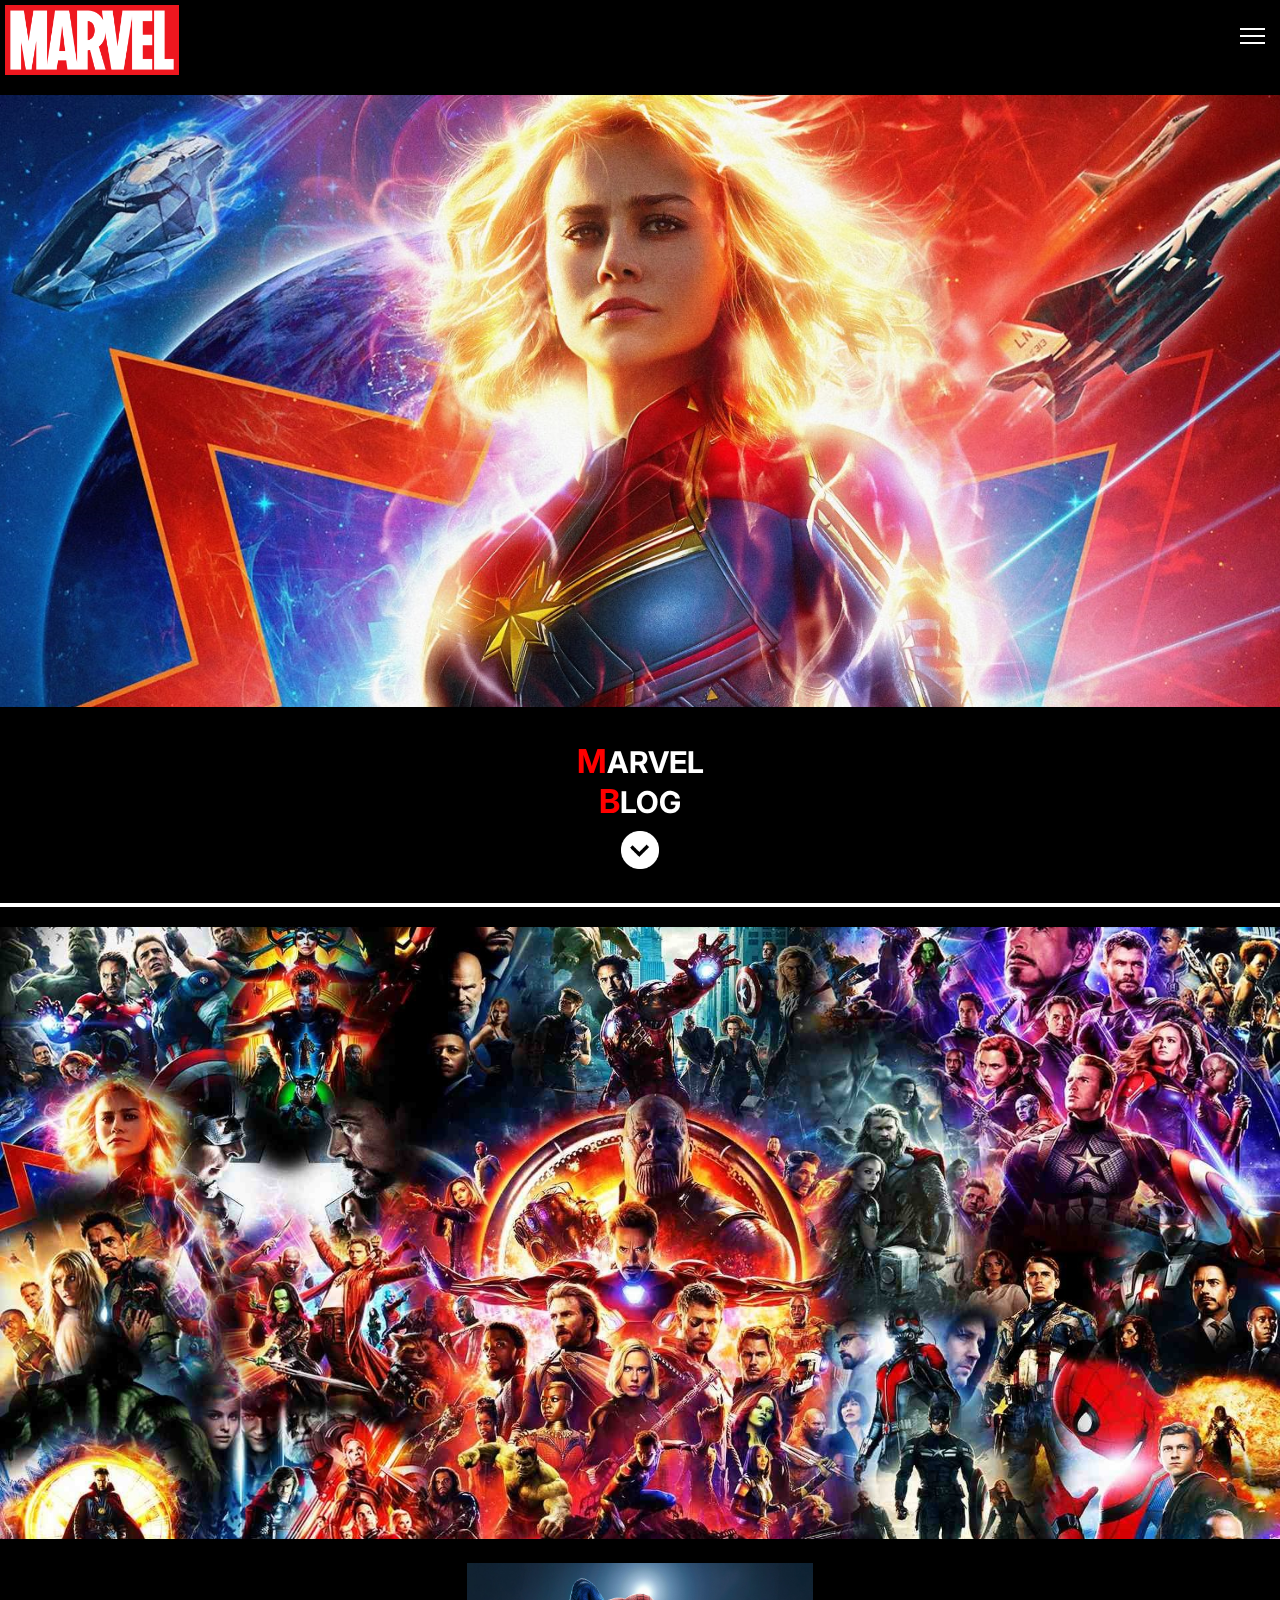
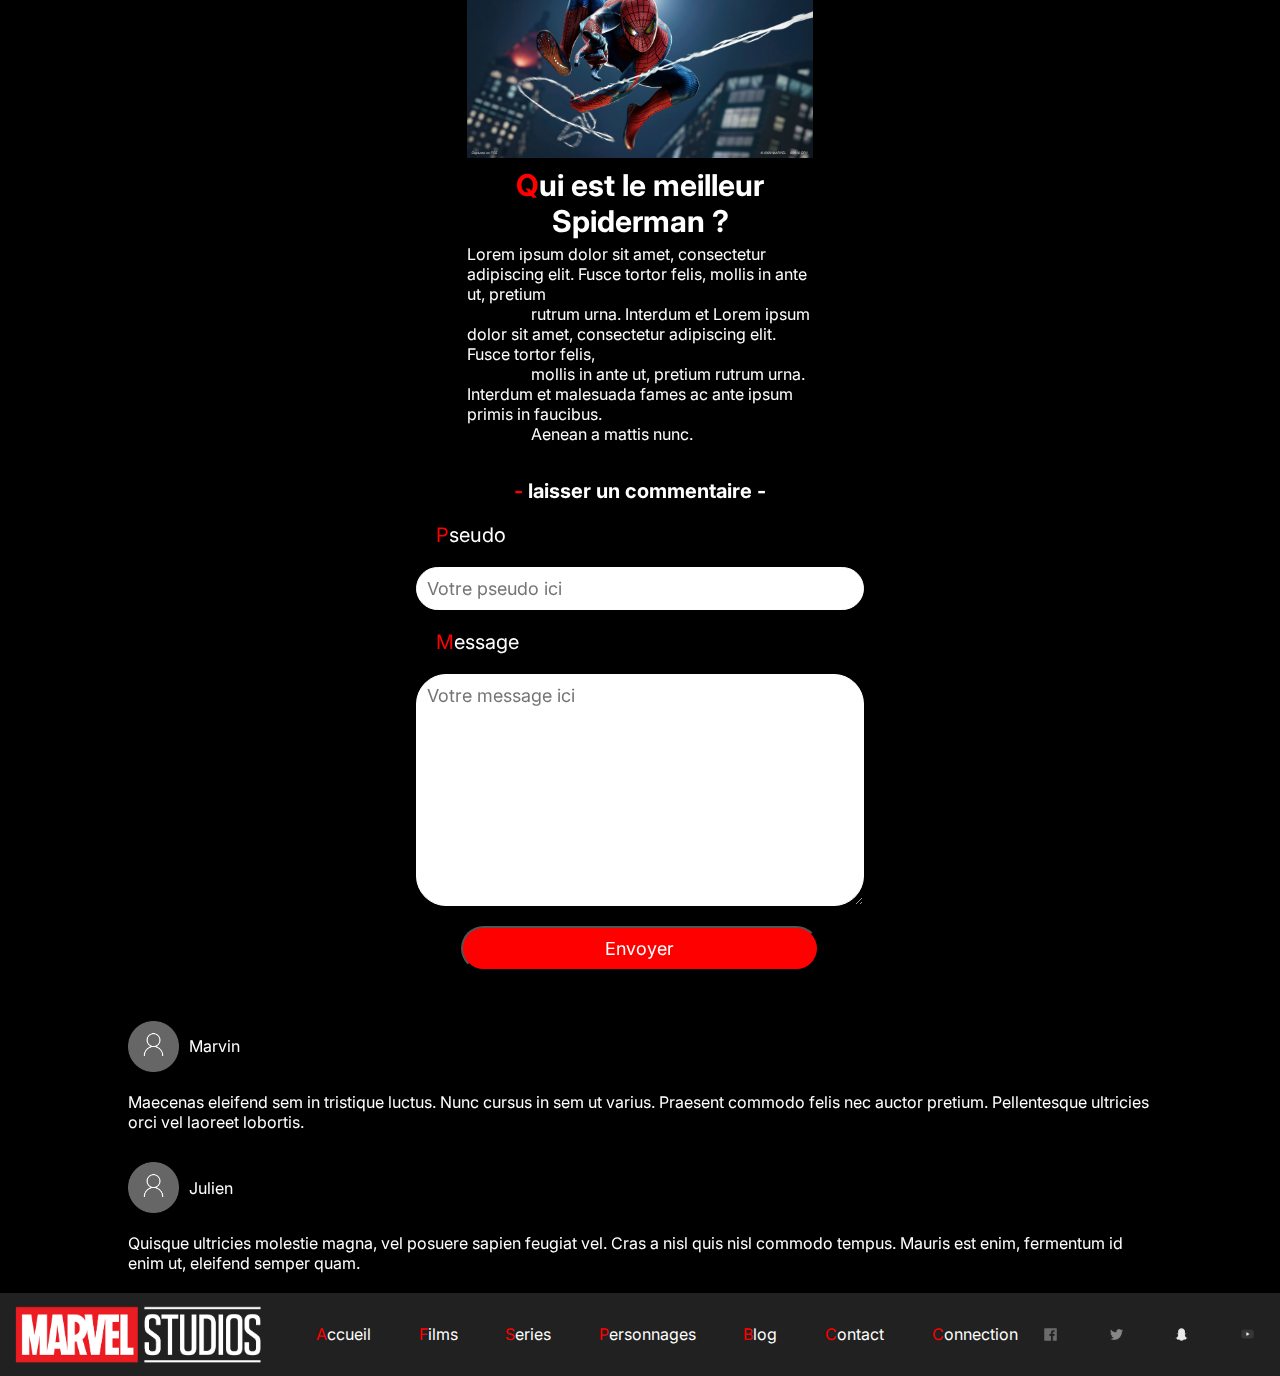
<file: PAGES/blog.html>
<!DOCTYPE html>
<html lang="fr">

<head>
    <meta charset="UTF-8">
    <meta http-equiv="X-UA-Compatible" content="IE=edge">
    <meta name="viewport" content="width=device-width, initial-scale=1.0">
    <link rel="preconnect" href="https://fonts.googleapis.com">
    <link rel="preconnect" href="https://fonts.gstatic.com" crossorigin>
    <link href="https://fonts.googleapis.com/css2?family=Inter&display=swap" rel="stylesheet">
    <link rel="stylesheet" href="../CSS/style.css">
    <title>MARVEL CINEMATIC UNIVERSE - Blog</title>
    <link rel="icon" type="image/png" href="../IMG/marvelico.png" />
</head>

<body>
    <header class="header">
        <div class="logo">
            <img class="logoImg" src="../IMG/Marvel_Logo.png" alt="logo marvel">
        </div>
        <nav class="navhaut">
            <a id="link" href="../index.html"><span id="burger"></span></a>
            <ul class="ulhaut">
                <li><a href="../index.html">Accueil</a></li>
                <li><a href="./films.html">Films</a></li>
                <li><a href="./series.html">Series</a></li>
                <li><a href="./personnages.html">Personnages</a></li>
                <li><a href="./blog.html">Blog</a></li>
                <li><a href="./contact.html">Contact</a></li>
                <li><a href="./connection.html">Connection</a></li>
            </ul>
        </nav>
    </header>
    <section class="section">
        <img class="img" src="../IMG/blog.jpg" alt="Marvel blog image">
        <h1>
            <span id="titre">MARVEL</span>
            <span id="titre">BLOG</span>

        </h1>
        <div class="bouton">
            <a href="#blog"><img class="btn" src="../IMG/btn.png" alt="Bouton push"></a>
        </div>
    </section>
    <section>
        <hr>
        <img class="img" src="../IMG/blog2.jpg" alt="Marvel blog image 2">
        <div id="personnages" class="film">
            <img id="blog" class="imgperso" src="../IMG/spiderman.jpg">
            <h3 class="h2">Qui est le meilleur Spiderman ?</h3>
            <p>Lorem ipsum dolor sit amet, consectetur adipiscing elit. Fusce tortor felis, mollis in ante ut, pretium
                rutrum urna. Interdum et Lorem ipsum dolor sit amet, consectetur adipiscing elit. Fusce tortor felis,
                mollis in ante ut, pretium rutrum urna. Interdum et malesuada fames ac ante ipsum primis in faucibus.
                Aenean a mattis nunc.
            </p>
        </div>
        <div class="bloc-commentaire">
            <h4>- laisser un commentaire -</h4>
            <label>Pseudo</label>
            <input type="text" name="login" placeholder="Votre pseudo ici">
            <label>Message</label>
            <textarea name="message" id="text" cols="30" rows="10" placeholder="Votre message ici"></textarea>
            <button type="submit">Envoyer</button>
        </div>
        <div class="message">
            <div class="login">
                <img class="utilisateur" src="../IMG/utilisateur.png" alt="utilisateur">
                <p>Marvin</p>
            </div>
            <div>
                <p class="commentaire">Maecenas eleifend sem in tristique luctus. Nunc cursus in sem ut varius. Praesent
                    commodo felis nec auctor pretium. Pellentesque ultricies orci vel laoreet lobortis.</p>
            </div>
            <div class="login">
                <img class="utilisateur" src="../IMG/utilisateur.png" alt="utilisateur">
                <p>Julien</p>
            </div>
            <div>
                <p class="commentaire">Quisque ultricies molestie magna, vel posuere sapien feugiat vel. Cras a nisl quis nisl commodo tempus. Mauris est enim, fermentum id enim ut, eleifend semper quam.</p>
            </div>
    </section>
    <footer>
        <img class="imgfooter" src="../IMG/Logo-Marvel.png" alt="logo marvel footer">
        <img class="wolverine" src="../IMG/griffe2.png" alt="griffe wolverine">
        <ul>
            <li><a href="../index.html">Accueil</a></li>
            <li><a href="./films.html">Films</a></li>
            <li><a href="./series.html">Series</a></li>
            <li><a href="./personnages.html">Personnages</a></li>
            <li><a href="./blog.html">Blog</a></li>
            <li><a href="./contact.html">Contact</a></li>
            <li><a href="./connection.html">Connection</a></li>
        </ul>
        </nav>
        <div class="sociaux">
            <img class="icoSociaux" src="../IMG/facebook.png" alt="logo facebook">
            <img class="icoSociaux" src="../IMG/twitter.png" alt="logo facebook">
            <img class="icoSociaux" src="../IMG/snapchat.png" alt="logo facebook">
            <img class="icoSociaux" src="../IMG/youtube.png" alt="logo facebook">
        </div>
    </footer>
    <script src="../JS/script.js"></script>
</body>
</html>
</file>
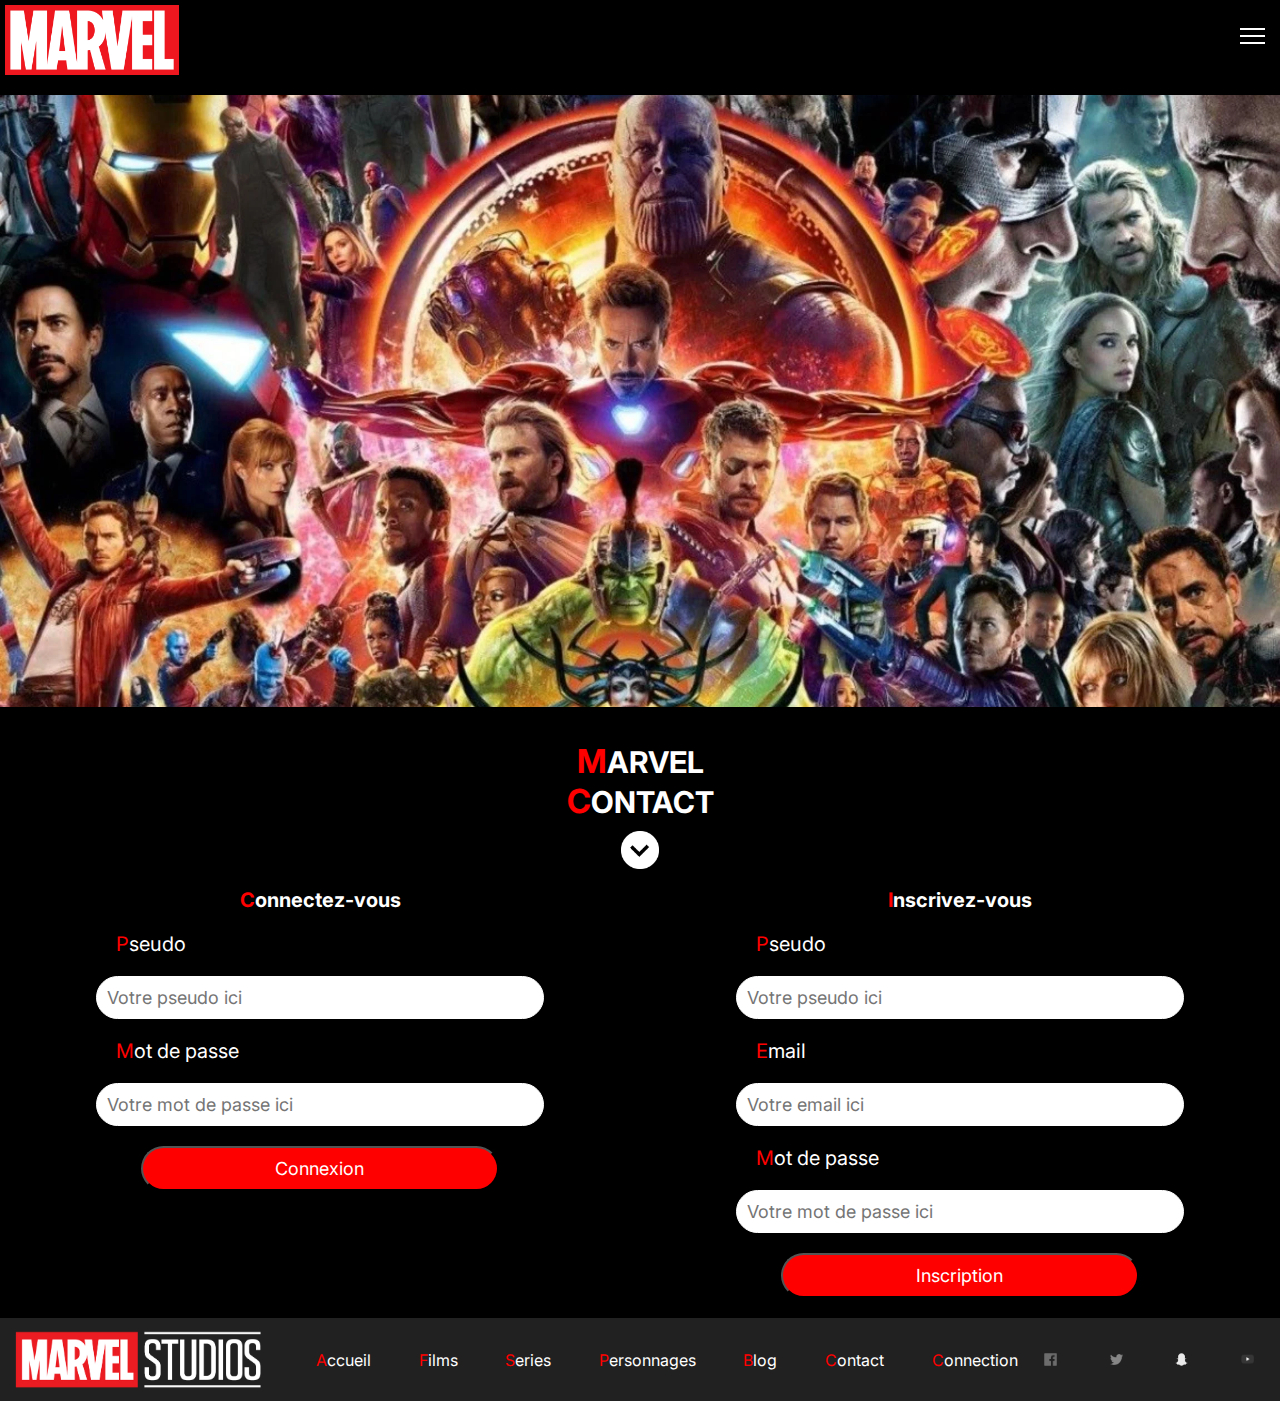
<file: PAGES/connection.html>
<!DOCTYPE html>
<html lang="fr">

<head>
    <meta charset="UTF-8">
    <meta http-equiv="X-UA-Compatible" content="IE=edge">
    <meta name="viewport" content="width=device-width, initial-scale=1.0">
    <link rel="preconnect" href="https://fonts.googleapis.com">
    <link rel="preconnect" href="https://fonts.gstatic.com" crossorigin>
    <link href="https://fonts.googleapis.com/css2?family=Inter&display=swap" rel="stylesheet">
    <link rel="stylesheet" href="../CSS/style.css">
    <title>MARVEL CINEMATIC UNIVERSE - Connection</title>
    <link rel="icon" type="image/png" href="../IMG/marvelico.png" />
</head>

<body>
    <header class="header">
        <div class="logo">
            <img class="logoImg" src="../IMG/Marvel_Logo.png" alt="logo marvel">
        </div>
        <nav class="navhaut">
            <a id="link" href="#"><span id="burger"></span></a>
            <ul class="ulhaut">
                <li><a href="../index.html">Accueil</a></li>
                <li><a href="./films.html">Films</a></li>
                <li><a href="./series.html">Series</a></li>
                <li><a href="./personnages.html">Personnages</a></li>
                <li><a href="./blog.html">Blog</a></li>
                <li><a href="./contact.html">Contact</a></li>
                <li><a href="./connection.html">Connection</a></li>
            </ul>
        </nav>
    </header>
    <section class="section">
        <img class="img" src="../IMG/marvel-universe.jpg" alt="Marvel blog image">
        <h1>
            <span id="titre">MARVEL</span>
            <span id="titre">CONTACT</span>

        </h1>
        <div class="bouton">
            <a href="#connexion"><img class="btn" src="../IMG/btn.png" alt="Bouton push"></a>
        </div>
    </section>
    <section class="connexion">
        
        <div class="bloc-connexion">
            <h4>Connectez-vous </h4>
            <label>Pseudo</label>
            <input id="connexion" type="text" name="login" placeholder="Votre pseudo ici">
            <label>Mot de passe</label>
            <input id="mdp" type="password" name="password" placeholder="Votre mot de passe ici">
            <button type="submit">Connexion</button>
        </div>

       
        <div class="bloc-inscription">
            <h4>Inscrivez-vous </h4>
            <label>Pseudo</label>
            <input id="connexion" type="text" name="login" placeholder="Votre pseudo ici">
            <label>Email</label>
            <input id="connexion" type="email" name="email" placeholder="Votre email ici">
            <label>Mot de passe</label>
            <input id="mdp" type="password" name="password" placeholder="Votre mot de passe ici">
            <button type="submit">Inscription</button>
        </div>
    </section>
    <footer>
        <img class="imgfooter" src="../IMG/Logo-Marvel.png" alt="logo marvel footer">
        <img class="wolverine" src="../IMG/griffe2.png" alt="griffe wolverine">
        <ul>
            <li><a href="../index.html">Accueil</a></li>
            <li><a href="./films.html">Films</a></li>
            <li><a href="./series.html">Series</a></li>
            <li><a href="./personnages.html">Personnages</a></li>
            <li><a href="./blog.html">Blog</a></li>
            <li><a href="./contact.html">Contact</a></li>
            <li><a href="./connection.html">Connection</a></li>
        </ul>
        </nav>
        <div class="sociaux">
            <img class="icoSociaux" src="../IMG/facebook.png" alt="logo facebook">
            <img class="icoSociaux" src="../IMG/twitter.png" alt="logo facebook">
            <img class="icoSociaux" src="../IMG/snapchat.png" alt="logo facebook">
            <img class="icoSociaux" src="../IMG/youtube.png" alt="logo facebook">
        </div>
    </footer>
    <script src="../JS/script.js"></script>
</body>

</html>
</file>
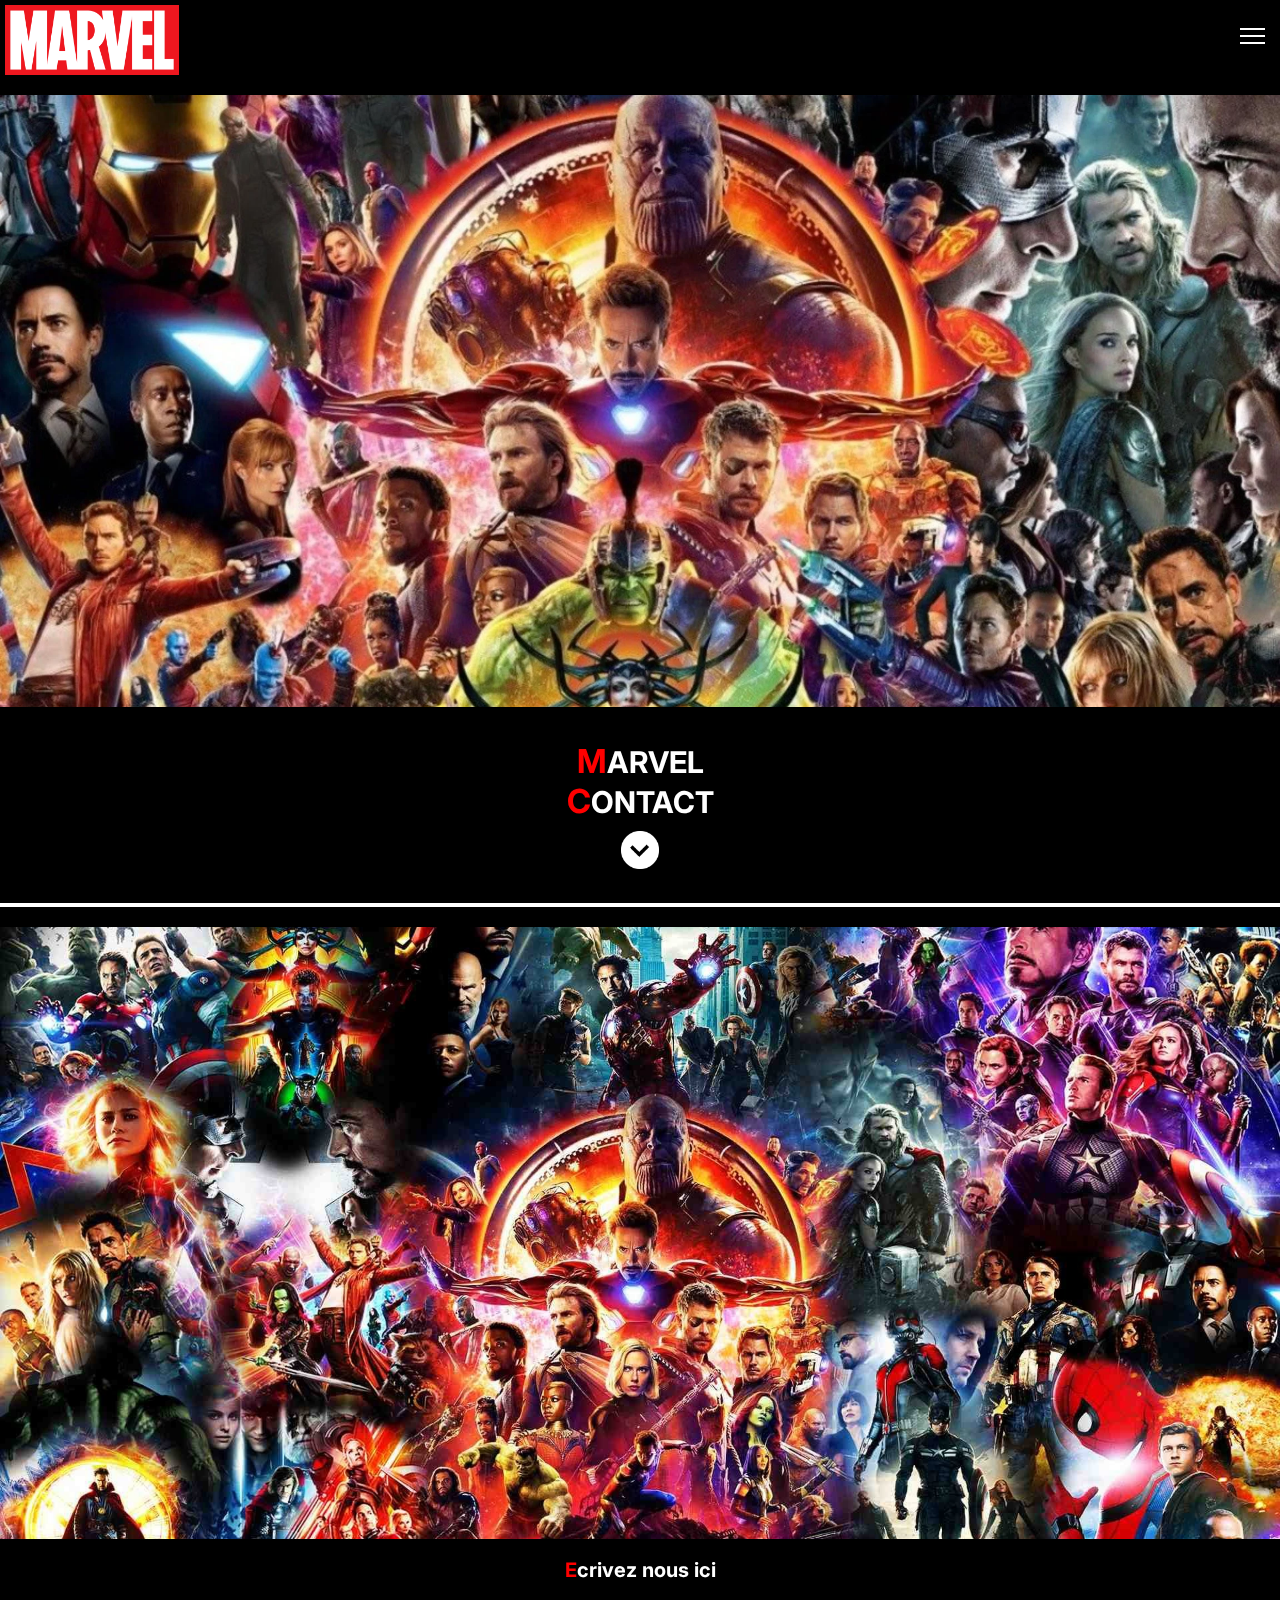
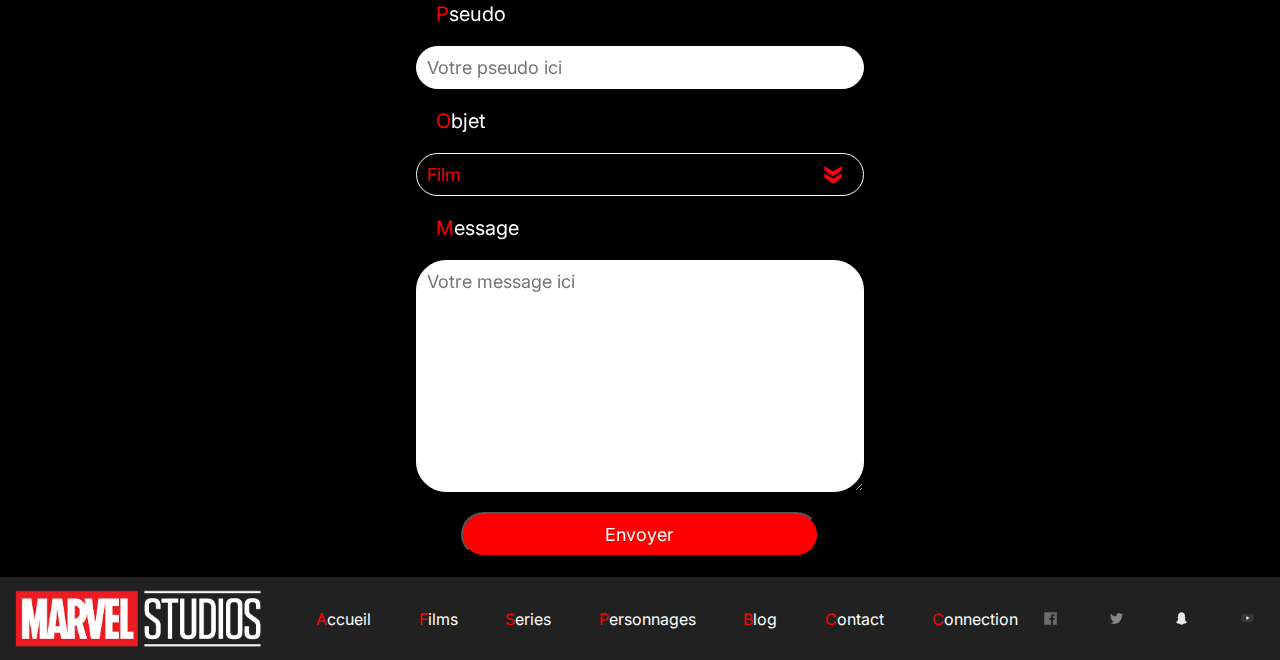
<file: PAGES/contact.html>
<!DOCTYPE html>
<html lang="fr">

<head>
    <meta charset="UTF-8">
    <meta http-equiv="X-UA-Compatible" content="IE=edge">
    <meta name="viewport" content="width=device-width, initial-scale=1.0">
    <link rel="preconnect" href="https://fonts.googleapis.com">
    <link rel="preconnect" href="https://fonts.gstatic.com" crossorigin>
    <link href="https://fonts.googleapis.com/css2?family=Inter&display=swap" rel="stylesheet">
    <link rel="stylesheet" href="../CSS/style.css">
    <title>MARVEL CINEMATIC UNIVERSE - Contact</title>
    <link rel="icon" type="image/png" href="../IMG/marvelico.png" />
</head>

<body>
    <header class="header">
        <div class="logo">
            <img class="logoImg" src="../IMG/Marvel_Logo.png" alt="logo marvel">
        </div>
        <nav class="navhaut">
            <a id="link" href="#"><span id="burger"></span></a>
            <ul class="ulhaut">
                <li><a href="../index.html">Accueil</a></li>
                <li><a href="./films.html">Films</a></li>
                <li><a href="./series.html">Series</a></li>
                <li><a href="./personnages.html">Personnages</a></li>
                <li><a href="./blog.html">Blog</a></li>
                <li><a href="./contact.html">Contact</a></li>
                <li><a href="./connection.html">Connection</a></li>
            </ul>
        </nav>
    </header>
    <section class="section">
        <img class="img" src="../IMG/marvel-universe.jpg" alt="Marvel blog image">
        <h1>
            <span id="titre">MARVEL</span>
            <span id="titre">CONTACT</span>

        </h1>
        <div class="bouton">
            <a href="#contact"><img class="btn" src="../IMG/btn.png" alt="Bouton push"></a>
        </div>
    </section>

<section>
        <hr>
        <img class="img" src="../IMG/blog2.jpg" alt="Marvel blog image 2">
    <div class="bloc-commentaire">
         <h4>Ecrivez nous ici</h4> 
        <label>Pseudo</label>        
        <input id="contact" type="text" name="login" placeholder="Votre pseudo ici">
        <label>Objet</label>        
        <select class="select_box"> <option valeur="film">Film</option>
        <option valeur="serie">Série</option>
        <option valeur="personnage">Personnage</option>
        <option valeur="autre">Autre</option>
        </select>
        <label>Message</label>
        <textarea name="message" id="text" cols="30" rows="10" placeholder="Votre message ici"></textarea>
        <button type="submit">Envoyer</button>
    </div>
</section>
<footer>
    <img class="imgfooter" src="../IMG/Logo-Marvel.png" alt="logo marvel footer">
    <img class="wolverine" src="../IMG/griffe2.png" alt="griffe wolverine">
    <ul>
        <li><a href="../index.html">Accueil</a></li>
        <li><a href="./films.html">Films</a></li>
        <li><a href="./series.html">Series</a></li>
        <li><a href="./personnages.html">Personnages</a></li>
        <li><a href="./blog.html">Blog</a></li>
        <li><a href="./contact.html">Contact</a></li>
        <li><a href="./connection.html">Connection</a></li>
    </ul>
    </nav>
    <div class="sociaux">
        <img class="icoSociaux" src="../IMG/facebook.png" alt="logo facebook">
        <img class="icoSociaux" src="../IMG/twitter.png" alt="logo facebook">
        <img class="icoSociaux" src="../IMG/snapchat.png" alt="logo facebook">
        <img class="icoSociaux" src="../IMG/youtube.png" alt="logo facebook">
    </div>
</footer>
<script src="../JS/script.js"></script>
</body>
</html>
</file>
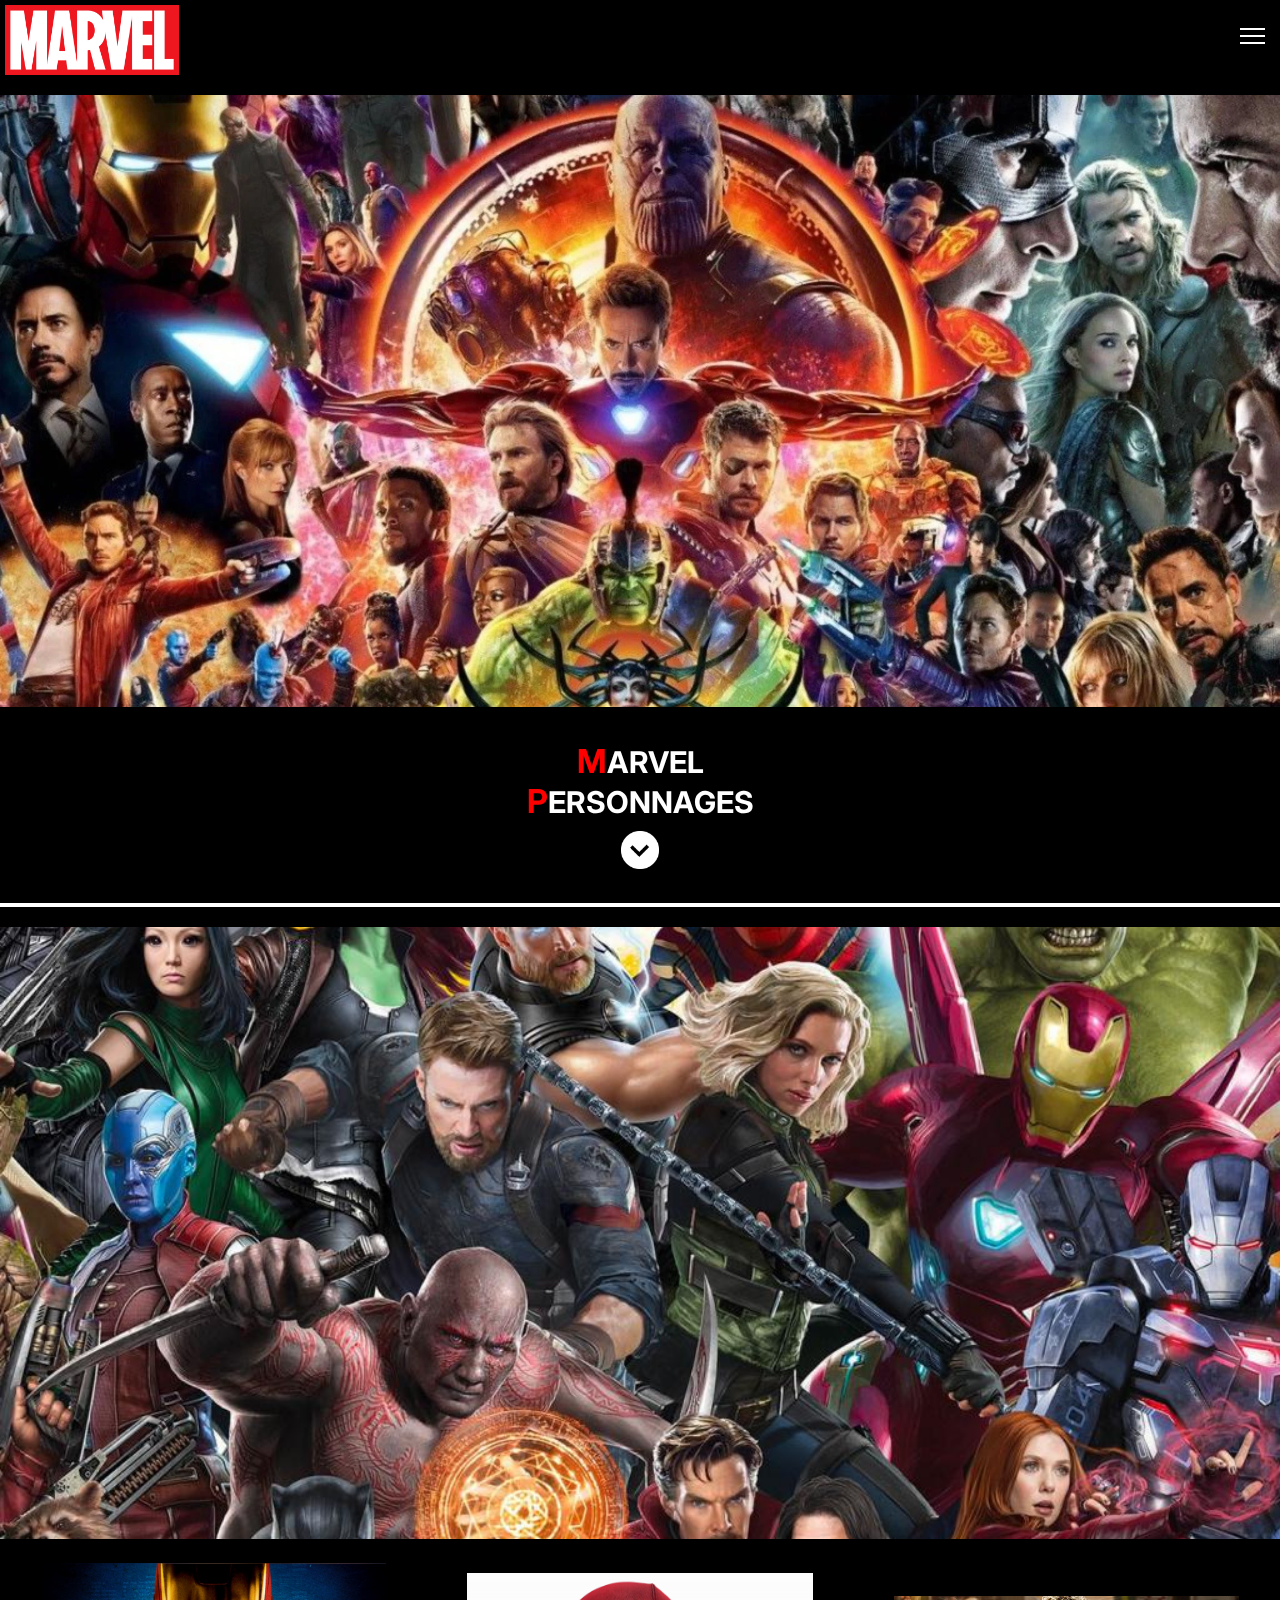
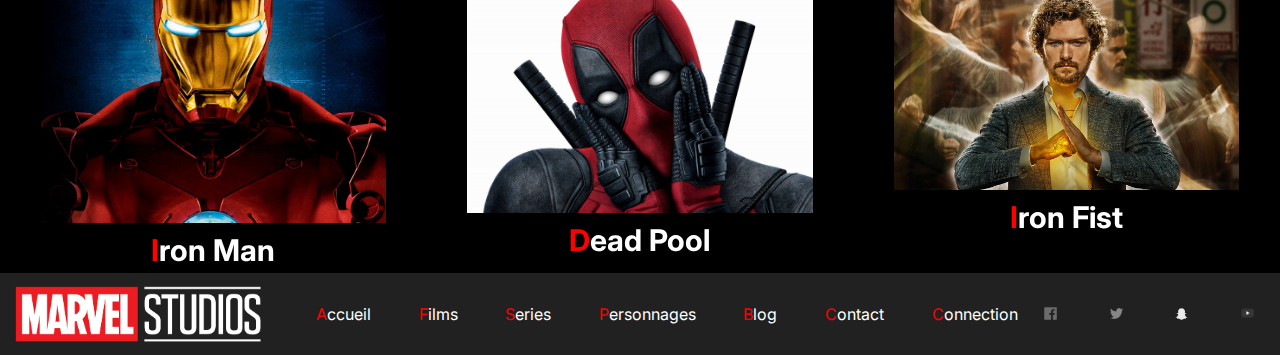
<file: PAGES/personnages.html>
<!DOCTYPE html>
<html lang="fr">

<head>
    <meta charset="UTF-8">
    <meta http-equiv="X-UA-Compatible" content="IE=edge">
    <meta name="viewport" content="width=device-width, initial-scale=1.0">
    <link rel="preconnect" href="https://fonts.googleapis.com">
    <link rel="preconnect" href="https://fonts.gstatic.com" crossorigin>
    <link href="https://fonts.googleapis.com/css2?family=Inter&display=swap" rel="stylesheet">
    <link rel="stylesheet" href="../CSS/style.css">
    <title>MARVEL CINEMATIC UNIVERSE - Personnages</title>
    <link rel="icon" type="image/png" href="../IMG/marvelico.png" />
</head>

<body>
    <header class="header">
        <div class="logo">
            <img class="logoImg" src="../IMG/Marvel_Logo.png" alt="logo marvel">
        </div>
        <nav class="navhaut">
            <a id="link" href="#"><span id="burger"></span></a>
            <ul class="ulhaut">
                <li><a href="../index.html">Accueil</a></li>
                <li><a href="./films.html">Films</a></li>
                <li><a href="./series.html">Series</a></li>
                <li><a href="./personnages.html">Personnages</a></li>
                <li><a href="./blog.html">Blog</a></li>
                <li><a href="./contact.html">Contact</a></li>
                <li><a href="./connection.html">Connection</a></li>
            </ul>
        </nav>
    </header>
    <section class="section">
        <img class="img" src="../IMG/marvel-universe.jpg" alt="image marvel">
        <h1>
            <span id="titre">MARVEL</span>
            <span id="titre">PERSONNAGES</span>

        </h1>
        <div class="bouton">
            <a href="#personnages"><img class="btn" src="../IMG/btn.png" alt="Bouton push"></a>
        </div>
    </section>
    <section>
        <hr>
        <img class="img" src="../IMG/personnages.jpg" alt="Iron Man">
        <div class="sectionFS">
        <div id="personnages" class="film">
            <img class="imgperso" src="../IMG/iron.jpg">
            <h3 class="h2">Iron Man</h3>
           
        </div>
        <div id="personnages" class="film">
            <img class="imgperso" src="../IMG/dead.jpg">
            <h3>Dead Pool
            </h3>
        </div>
        <div id="personnages" class="film">
            <img class="imgperso" src="../IMG/ironfist.jpg">
            <h3>Iron Fist
            </h3>
        </div>
    </div>
    </section>
    <footer>
        <img class="imgfooter" src="../IMG/Logo-Marvel.png" alt="logo marvel footer">
        <img class="wolverine" src="../IMG/griffe2.png" alt="griffe wolverine">
        <ul>
            <li><a href="../index.html">Accueil</a></li>
            <li><a href="./films.html">Films</a></li>
            <li><a href="./series.html">Series</a></li>
            <li><a href="./personnages.html">Personnages</a></li>
            <li><a href="./blog.html">Blog</a></li>
            <li><a href="./contact.html">Contact</a></li>
            <li><a href="./connection.html">Connection</a></li>
        </ul>
        </nav>
        <div class="sociaux">
            <img class="icoSociaux" src="../IMG/facebook.png" alt="logo facebook">
            <img class="icoSociaux" src="../IMG/twitter.png" alt="logo facebook">
            <img class="icoSociaux" src="../IMG/snapchat.png" alt="logo facebook">
            <img class="icoSociaux" src="../IMG/youtube.png" alt="logo facebook">
        </div>
    </footer>
    <script src="../JS/script.js"></script>
</body>
</html>
</file>
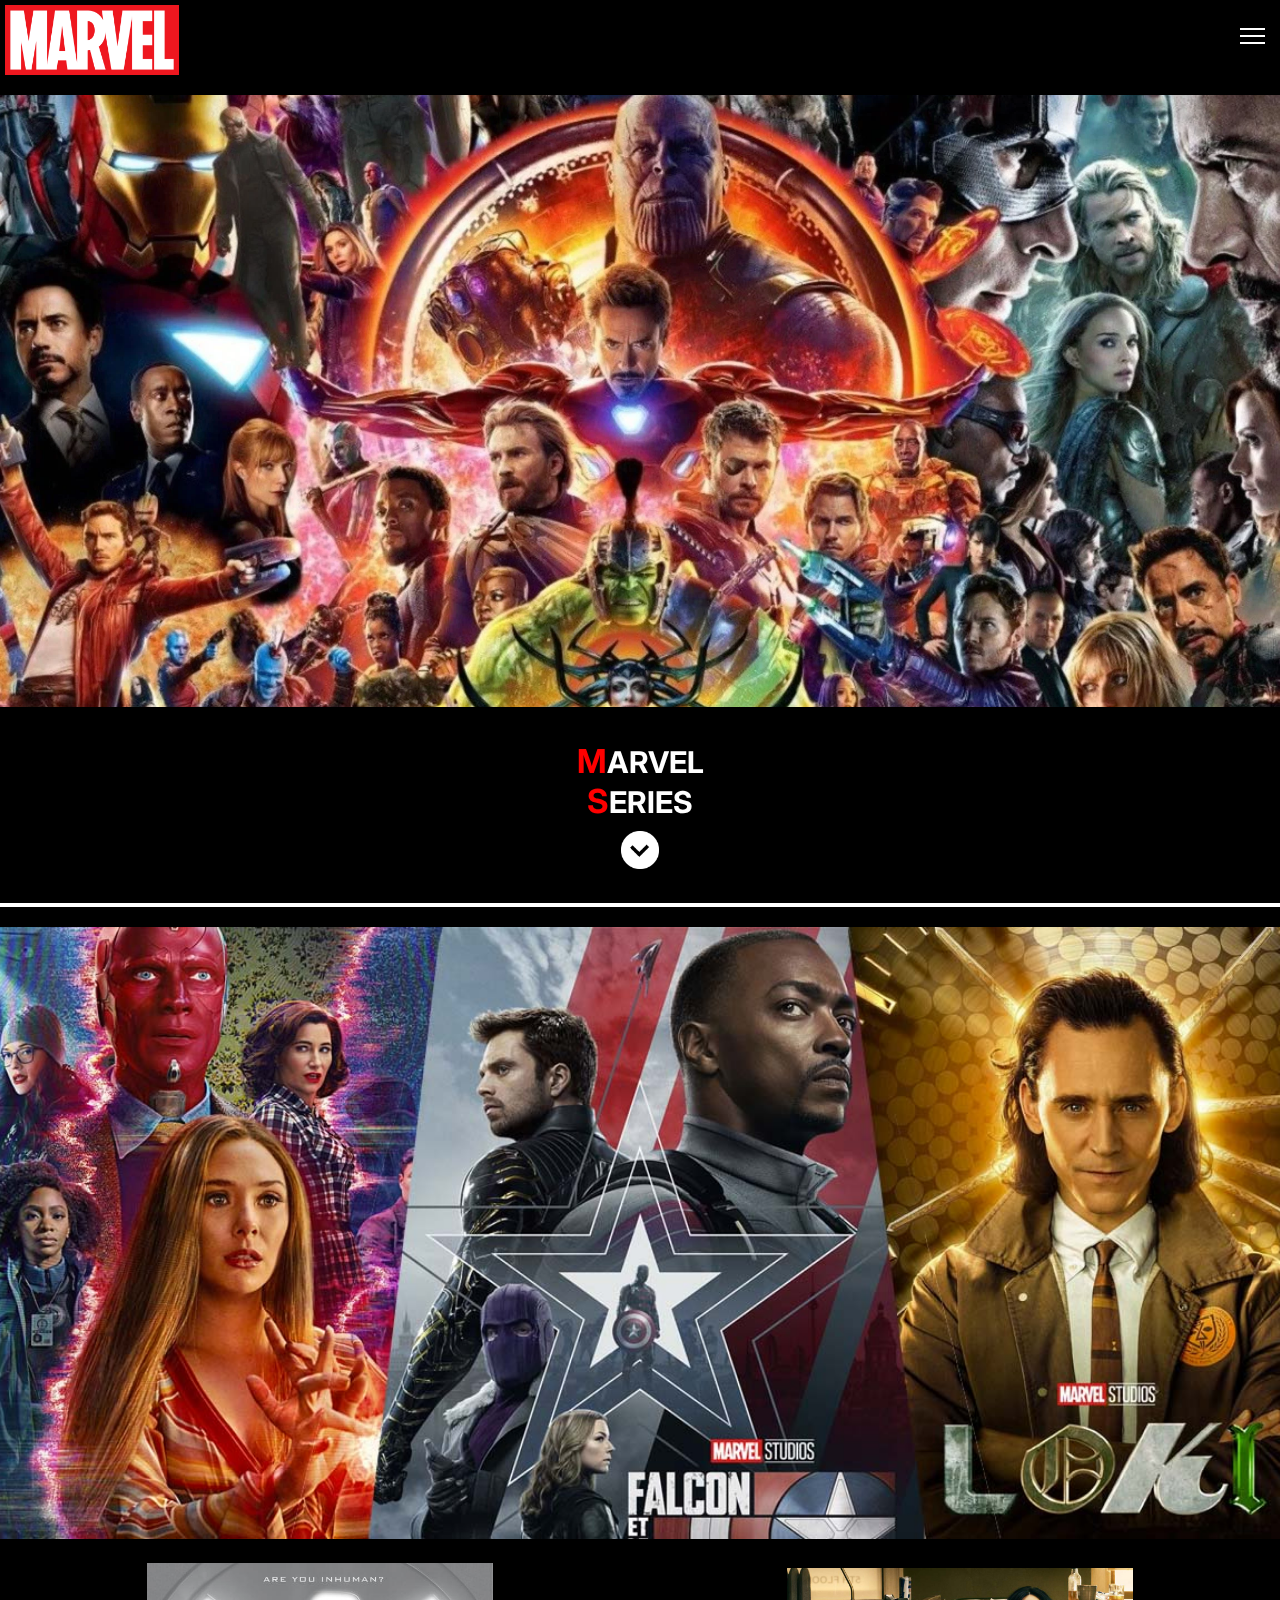
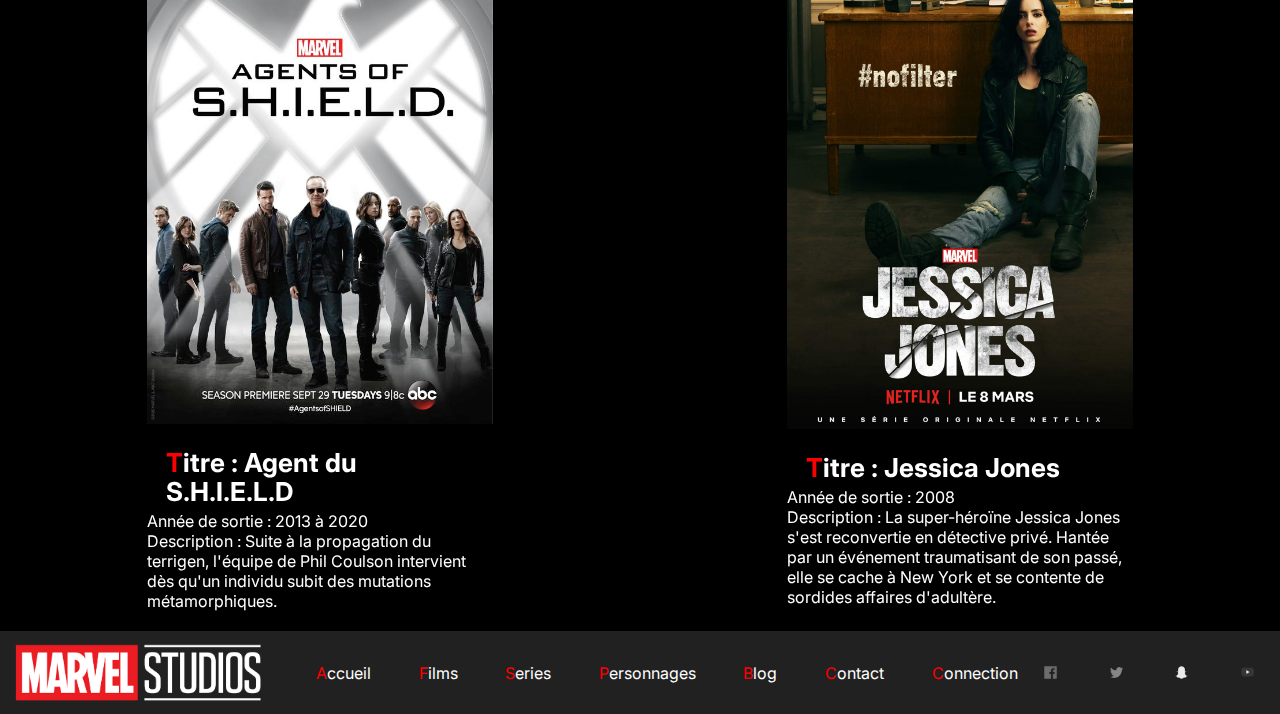
<file: PAGES/series.html>
<!DOCTYPE html>
<html lang="fr">

<head>
    <meta charset="UTF-8">
    <meta http-equiv="X-UA-Compatible" content="IE=edge">
    <meta name="viewport" content="width=device-width, initial-scale=1.0">
    <link rel="preconnect" href="https://fonts.googleapis.com">
    <link rel="preconnect" href="https://fonts.gstatic.com" crossorigin>
    <link href="https://fonts.googleapis.com/css2?family=Inter&display=swap" rel="stylesheet">
    <link rel="stylesheet" href="../CSS/style.css">
    <title>MARVEL CINEMATIC UNIVERSE - Series</title>
    <link rel="icon" type="image/png" href="../IMG/marvelico.png" />
</head>

<body>
    <header class="header">
        <div class="logo">
            <img class="logoImg" src="../IMG/Marvel_Logo.png" alt="logo marvel">
        </div>
        <nav class="navhaut">
            <a id="link" href="#"><span id="burger"></span></a>
            <ul class="ulhaut">
                <li><a href="../index.html">Accueil</a></li>
                <li><a href="./films.html">Films</a></li>
                <li><a href="./series.html">Series</a></li>
                <li><a href="./personnages.html">Personnages</a></li>
                <li><a href="./blog.html">Blog</a></li>
                <li><a href="./contact.html">Contact</a></li>
                <li><a href="./connection.html">Connection</a></li>
            </ul>
        </nav>
    </header>
    <section class="section">
        <img class="img" src="../IMG/marvel-universe.jpg" alt="image marvel">
        <h1>
            <span id="titre">MARVEL</span>
            <span id="titre">SERIES</span>

        </h1>
        <div class="bouton">
            <a href="#series"><img class="btn" src="../IMG/btn.png" alt="Bouton push"></a>
        </div>
    </section>
    <section>
        <hr>
        <img class="img" src="../IMG/serie-Marvel.jpg" alt="image marvel">
        <div class="sectionFS">
        <div id="film" class="film">
            <img id="series" class="imgfilm" src="../IMG/shield.jpg">
            <h2>Titre : Agent du S.H.I.E.L.D</h2>
            <p>Année de sortie : 2013 à 2020
Description : Suite à la propagation du terrigen, l'équipe de Phil Coulson intervient dès qu'un individu subit des mutations métamorphiques.
            </p>
        </div>
        <div  class="film">
            <img class="imgfilm" src="../IMG/jessicajones.jpg">
            <h2>Titre : Jessica Jones</h2>
            <p>Année de sortie : 2008
Description : La super-héroïne Jessica Jones s'est reconvertie en détective privé. Hantée par un événement traumatisant de son passé, elle se cache à New York et se contente de sordides affaires d'adultère.
            </p>
        </div>
    </div>
    </section>
    <footer>
        <img class="imgfooter" src="../IMG/Logo-Marvel.png" alt="logo marvel footer">
        <img class="wolverine" src="../IMG/griffe2.png" alt="griffe wolverine">
        <ul>
            <li><a href="../index.html">Accueil</a></li>
            <li><a href="./films.html">Films</a></li>
            <li><a href="./series.html">Series</a></li>
            <li><a href="./personnages.html">Personnages</a></li>
            <li><a href="./blog.html">Blog</a></li>
            <li><a href="./contact.html">Contact</a></li>
            <li><a href="./connection.html">Connection</a></li>
        </ul>
        </nav>
        <div class="sociaux">
            <img class="icoSociaux" src="../IMG/facebook.png" alt="logo facebook">
            <img class="icoSociaux" src="../IMG/twitter.png" alt="logo facebook">
            <img class="icoSociaux" src="../IMG/snapchat.png" alt="logo facebook">
            <img class="icoSociaux" src="../IMG/youtube.png" alt="logo facebook">
        </div>
    </footer>
    <script src="../JS/script.js"></script>
</body>
</html>
</file>
<file: CSS/style.css>
* {
  margin: 0;
  box-sizing: border-box;
  color: white;
  font-family: "Inter", sans-serif;
  scroll-behavior: smooth;
  font-size: 100%;
}
body {
  background: black;
}


div {
  margin: auto;
}

header {
  display: flex;
  justify-content: space-between;
  align-items: center;
  width: 100%;
  max-height: 75px;
}

.navhaut {
  width: 20%;
  display: flex;
  justify-content: flex-end;
}

.logo {
  padding: 5px;
  width: 80%;
  height: 75px;
  object-fit: scale-down;
}

.section {
  width: 100%;
}

.img {
  margin-top: 20px;
  object-fit: contain;
  width: 100%;
}

.logoImg {
  height: 70px;
  object-fit: scale-down;
}

/* --Burger menu */
#burger {
  width: 25px;
  height: 2px;
  background: white;
  display: inline-block;
  position: relative;
  margin: 15px;
}

#burger::before,
#burger::after {
  content: "";
  width: 25px;
  height: 2px;
  background: white;
  display: inline-block;
  position: absolute;
  transform-origin: center;
  transition: all 1s ease;
}

#burger::before {
  top: -7px;
}

#burger::after {
  top: 7px;
}

.ulhaut {
  background: black;
  position: absolute;
  width: 100%;
  left: 0;
  top: 75px;
  padding: 0 0;
  transform: scaleY(0);
  transform-origin: center top;
  transition: all 0.3s ease;
}

ul.open {
  transform: scaleY(1);
}

ul li {
  padding: 10px 0;
  text-align: center;
}

ul li a {
  text-align: center;
  text-decoration: none;
  cursor: pointer;
}

ul li::first-letter {
  color: red;
}

ul li a:hover {
  color: red;
}

h1 {
  font-size: 50px;
  text-align: center;
  margin: 30px auto;
  width: 70%;
}

#titre {
  text-align: center;
  display: block;
  font-size: 30px;
}

#titre::first-letter {
  color: red;
  font-size: 110%;
}




.section .marvel { 
display: none;

}

#widow {  
left: 20%;
}




.bouton {
  width: 15%;
  margin: auto;
  text-align: center;
}

.btn {
  margin-top: -20px;
  width: 70%;
  animation: fleche 2s infinite ease-in-out;
}

@keyframes fleche {
  0% {
    transform: translateY(0px);
  }

  50% {
    transform: translateY(20px);
  }

  100% {
    transform: translateY(0px);
  }
}

hr {
  margin-top: 30px;
  width: 100%;
  mix-blend-mode: hard-light;
  border: 2px solid #ffffff;
  box-shadow: inset 0px 4px 4px rgba(0, 0, 0, 0.25);
}

h2 {
  padding-top: 20px;
  width: 80%;
  font-size: 26px;
  line-height: 29px;
  text-align: center;
  margin: auto;
}

h2::first-letter {
  color: red;
}

.ordre {
  display: flex;
  margin-top: 20px;
  width: 100%;

  align-items: center;
  justify-content: space-around;
  text-align: center;
}

h3 {
  font-size: 18px;
}
h3::first-letter {
  color: red;
}

.checkbox {
  display: none;
}

.label {
  display: inline-block;
  height: 30px;
  width: 70px;
  background: white;
  position: relative;
  border-radius: 100px;
  box-shadow: 2px 1px 5px 1px rgba(0, 0, 0, 0.541) inset;
}

.label::after {
  content: "";
  height: 15px;
  width: 15px;
  background: rgb(235, 235, 235);
  position: absolute;
  top: 7px;
  left: 10px;
  transition: all 0.5s;
  border-radius: 50px;
  box-shadow: 3px 1px 2px 2px rgba(0, 0, 0, 0.541);
}

.checkbox:checked + label::after {
  transform: translateX(35px);
}

.liste {
  font-size: 0.8em;
  line-height: 16px;
  padding-top: 50px;
  text-align: left;
  width: 100%;
  background-image: linear-gradient(
      90deg,
      rgba(0, 0, 0, 0.8) 0%,
      rgba(0, 0, 0, 0.7) 18%,
      rgba(0, 0, 0, 0.7) 82%,
      rgba(0, 0, 0, 0.7959558823529411) 100%
    ),
    url("../IMG/avengers.png");
  background-size: contain;
  background-repeat: no-repeat;
  white-space: pre-wrap;
  animation: showup 0.5s;
}

.liste2 {
  display: none;
  font-size: 0.8em;
  line-height: 16px;
  padding-top: 50px;
  text-align: left;
  width: 100%;
  background-image: linear-gradient(
      90deg,
      rgba(0, 0, 0, 0.8) 0%,
      rgba(0, 0, 0, 0.7) 18%,
      rgba(0, 0, 0, 0.7) 82%,
      rgba(0, 0, 0, 0.7959558823529411) 100%
    ),
    url("../IMG/avengers.png");
  background-size: contain;
  background-repeat: no-repeat;
  white-space: pre-wrap;
  animation: showup 0.5s;
}

@keyframes showup {
  0% {
    opacity: 0;
  }
  100% {
    opacity: 1;
  }
}

.none {
  display: none;
}

.bloc {
  display: block;
}

footer {
  background: #212121;
  position: relative;
}

.wolverine {
  width: 50%;
  position: absolute;
  right: 0%;
  bottom: 50%;
  background: #212121;
}

.imgfooter {
  margin: 10px;
  width: 50%;
}

.navbas {
  text-align: left;
  background: #212121;
}

footer ul a,
footer ul,
footer ul li {
  background: #212121;
  text-align: left;
  color: red;
  list-style-type: none;
}

footer ul li a {
  color: red;
  text-align: left;
  background: #212121;
  line-height: 3px;
  cursor: pointer;
}

footer ul li a:hover {
  color: white;
}

.sociaux {
  display: flex;
  justify-content: space-around;
  align-items: center;
  background: #212121;
}

.icoSociaux {
  background: #212121;
  margin: 20px auto;
  width: 50px;
  filter: grayscale(1);
}

.icoSociaux:hover {
  filter: grayscale(0);
}

.film {
  margin: auto;
  text-align: center;
  object-fit: contain;
}

.imgfilm,
.imgperso {
  width: 90%;
  margin: 20px auto 0;
  object-fit: contain;
}

.imgperso {
  object-fit: fill;
}

.film h2 {
  color: white;
  text-align: left;
  margin-bottom: 5px;
}

.film p {
  margin: auto;
  width: 90%;
  text-align: left;
  font-size: 16px;
  white-space: pre-wrap;
}

h3 {
  margin: 5px auto;
}

h4 {
  margin-top: 15px;
  color: white;
  text-align: center;
  font-size: 20px;
}

h4::first-letter {
  color: red;
}

.bloc-commentaire,
.bloc-connexion,
.bloc-inscription {
  display: flex;
  flex-direction: column;
  width: 80%;
  margin: auto;
}

input,
textarea,
select {
  border: solid 1px white;
  border-radius: 30px;
  padding: 10px;
  font-size: 18px;
  color: white;
}

label {
  text-align: left;

  margin: 20px;
  font-size: 20px;
}
label::first-letter {
  color: red;
}
button {
  border-radius: 30px;
  width: 80%;
  padding: 10px;
  font-size: 18px;
  background: red;
  color: white;
  margin: 20px auto;
}

.login {
  display: flex;
  width: 80%;
  align-items: center;
  margin: 30px auto 20px;
}

.utilisateur {
  width: 20%;
}

.login p {
  margin-left: 10px;
}

.commentaire {
  width: 80%;
  margin: 0 auto 20px;
}

.select_box {
  color: white;
  appearance: none;
  overflow: hidden;
  background: url("../IMG/fleche.png") 90% / 5% no-repeat black;
}

footer ul li a {
  color: white;
}
footer ul li::first-letter {
  color: red;
}

@media only screen and (min-width: 700px) {
  .liste,
  .liste2 {
    font-size: 1.5em;
    line-height: 1.5em;
  }

  .sectionFS {
    display: flex;
    width: 100%;
    align-items: center;
    flex-wrap: wrap;
  }

  .film {
    width: 50%;
  }

  .imgperso {
    object-fit: cover;
  }
  .utilisateur {
    width: 5%;
  }
}

@media only screen and (min-width: 1000px) {

  .section .marvel { 
    display: block;
    position: absolute;
    bottom: 0;
    left: 0;
    height: 30%;
    pointer-events: none;
  
}

#widow {  
  left: 0%;
}

#iron {
  top: 20px;
  left: 10%;
}
  
  
  
  .img {
    height: 68vh;
    object-fit: cover;
  }

  .btn {
    width: 20%;
  }
  .liste,
  .liste2 {
    text-align: center;
    columns: 2;
    background-position: center;
  }
  h3 {
    font-size: 30px;
  }
footer{
  display: flex;
}

  footer ul {
    display: flex;
    align-items: center;
    justify-content: space-between;
    width: 70%;
    list-style-type: none;
  }

  .wolverine {
display: none;
  }

  .imgfooter {
    margin: 10px;
    width: 20%;
  }
  .sociaux {
    margin: 0;
    justify-content: start;
    width: 25%;
  }

  .icoSociaux {
    width: 5%;
  }

  .film {
    width: 30%;
  }
  .select_box {
    color: red;
    appearance: none;
    overflow: hidden;
    background: url("../IMG/fleche.png") 95% / 4% no-repeat black;
  }
  .bloc-commentaire,
  .bloc-connexion,
  .bloc-inscription {
margin: 0 auto;
    width: 35%;

  }

  .connexion {
    display: flex;
    align-items: flex-start;
  }
}
</file>
